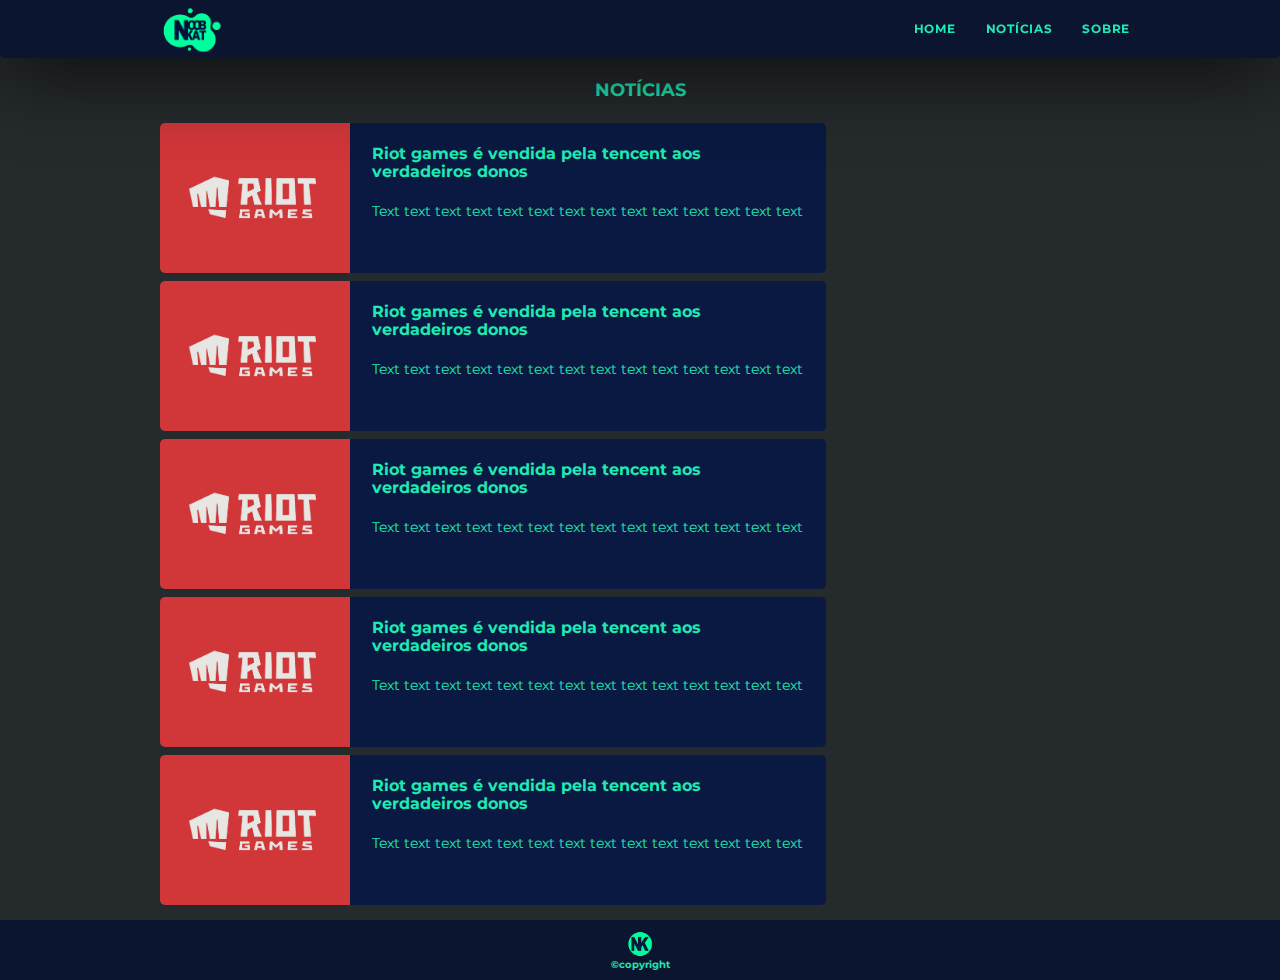
<file: blog/noticias.html>
<html lang="pt-br">
<head>
    <meta charset="UTF-8">
    <meta http-equiv="X-UA-Compatible" content="IE=edge">
    <meta name="viewport" content="width=device-width, initial-scale=1.0">
    <title>Noob Kat</title>
    <link rel="stylesheet" href="../assets/css/estilos.css">
    <link rel="preconnect" href="https://fonts.gstatic.com">
    <link href="https://fonts.googleapis.com/css2?family=Montserrat:ital,wght@0,400;0,700;1,400&display=swap" rel="stylesheet">
    <link rel="sortcut icon" href="../assets/img/Captura_de_tela_2021-04-08_152837-removebg-preview.png" type="image/x-icon" />
    
</head>
<body>
    <header class="cabecalho">
        <nav class="cabecalho__navegacao">
            <input class="cabecalho__home" type="checkbox" id="home">
            <label for="home">
                <div class="cabecalho__icon"></div>
                <div class="cabecalho__icon"></div>
                <div class="cabecalho__icon"></div>
            </label>
            <ul class="cabecalho__lista">
                <li class="cabecalho__item"><a class="cabecalho__link" href="../index.html">Home</a></li>
                <li class="cabecalho__item"><a class="cabecalho__link" href="#">Notícias</a></li>
                <li class="cabecalho__item"><a class="cabecalho__link" href="sobre.html">Sobre</a></li>
            
            </ul>
            <a href="../index.html"><img src="../assets/img/logo_NOOBKAT.svg" alt="" class="cabecalho__logo" data-img-cabecalho></a>

            <div class="back"></div>
        </nav>
    </header>
    <section class="noticias">
        <h1 class="noticia__titulo titulo--principal">Notícias</h1>
        <main class="noticias__todas">

            <article class="noticia__card">
                <img class="noticia__img" src="../assets/img/riot-logo.png" alt="Logo     Riot Games">
                <div class="noticia__texto">
                    <a class="link" href="posts/rito-vende-empresa-001.html"><h2 class="noticia__titulo">Riot games é vendida pela tencent aos verdadeiros donos</h2>
                    <h3 class="noticia__subtitulo">Text text text text text text text text text text text text text text</h3></a>
                </div>
                <div class="noticia__botoes">
                    <button class="noticia__botao">Valorant</button>
                </div>
            </article>

            <article class="noticia__card">
                <img class="noticia__img" src="../assets/img/riot-logo.png" alt="Logo     Riot Games">
                <div class="noticia__texto">
                    <a class="link" href="posts/rito-vende-empresa-001.html"><h2 class="noticia__titulo">Riot games é vendida pela tencent aos verdadeiros donos</h2>
                    <h3 class="noticia__subtitulo">Text text text text text text text text text text text text text text</h3>
                    </a>
                </div>
                <div class="noticia__botoes">
                    <button class="noticia__botao">Valorant</button>
                </div>
            </article>

            <article class="noticia__card">
                <img class="noticia__img" src="../assets/img/riot-logo.png" alt="Logo     Riot Games">
                <div class="noticia__texto">
                    <a class="link" href="posts/rito-vende-empresa-001.html"><h2 class="noticia__titulo">Riot games é vendida pela tencent aos verdadeiros donos</h2>
                    <h3 class="noticia__subtitulo">Text text text text text text text text text text text text text text</h3></a>
                </div>
                <div class="noticia__botoes">
                    <button class="noticia__botao">Valorant</button>
                </div>
            </article>

            <article class="noticia__card">
                <img class="noticia__img" src="../assets/img/riot-logo.png" alt="Logo     Riot Games">
                <div class="noticia__texto">
                    <a class="link" href="posts/rito-vende-empresa-001.html"><h2 class="noticia__titulo">Riot games é vendida pela tencent aos verdadeiros donos</h2>
                    <h3 class="noticia__subtitulo">Text text text text text text text text text text text text text text</h3></a>
                </div>
                <div class="noticia__botoes">
                    <button class="noticia__botao">Valorant</button>
                </div>
            </article>

            <article class="noticia__card">
                <img class="noticia__img" src="../assets/img/riot-logo.png" alt="Logo     Riot Games">
                <div class="noticia__texto">
                    <a class="link" href="posts/rito-vende-empresa-001.html"><h2 class="noticia__titulo">Riot games é vendida pela tencent aos verdadeiros donos</h2>
                    <h3 class="noticia__subtitulo">Text text text text text text text text text text text text text text</h3></a>
                </div>
                <div class="noticia__botoes">
                    <button class="noticia__botao">Valorant</button>
                </div>
            </article>
            
        </main>
    </section>
    <footer class="rodape">
        <img src="../assets/img/Captura_de_tela_2021-04-08_152837-removebg-preview.png" alt="" class="rodape__img">
        <h1 class="rodape__titulo">&copycopyright</h1>
    </footer>
</body>
</html>
</file>
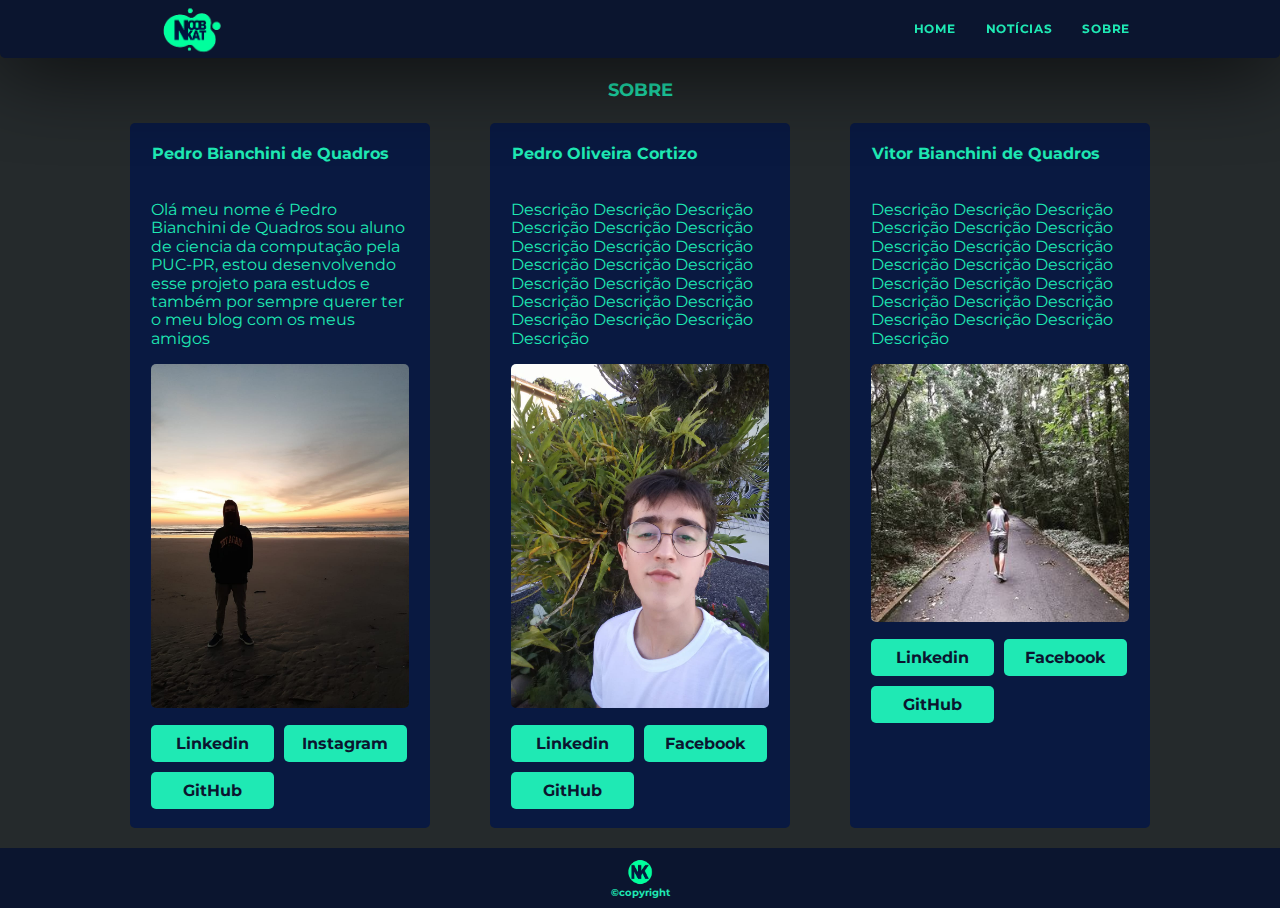
<file: blog/sobre.html>
<html lang="pt-br">
<head>
    <meta charset="UTF-8">
    <meta http-equiv="X-UA-Compatible" content="IE=edge">
    <meta name="viewport" content="width=device-width, initial-scale=1.0">
    <title>Noob Kat</title>
    <link rel="stylesheet" href="../assets/css/estilos.css">
    <link rel="preconnect" href="https://fonts.gstatic.com">
    <link href="https://fonts.googleapis.com/css2?family=Montserrat:ital,wght@0,400;0,700;1,400&display=swap" rel="stylesheet">
    <link rel="sortcut icon" href="../assets/img/Captura_de_tela_2021-04-08_152837-removebg-preview.png" type="image/x-icon" />
</head>
<body>
    <header class="cabecalho">
        <nav class="cabecalho__navegacao">
            <input class="cabecalho__home" type="checkbox" id="home">
            <label for="home">
                <div class="cabecalho__icon"></div>
                <div class="cabecalho__icon"></div>
                <div class="cabecalho__icon"></div>
            </label>
            <ul class="cabecalho__lista">
                <li class="cabecalho__item"><a class="cabecalho__link" href="../index.html">Home</a></li>
                <li class="cabecalho__item"><a class="cabecalho__link" href="noticias.html">Notícias</a></li>
                <li class="cabecalho__item"><a class="cabecalho__link" href="#">Sobre</a></li>
            
            </ul>
            <a href="../index.html"><img src="../assets/img/logo_NOOBKAT.svg" alt="" width="100px" height="78px" class="cabecalho__logo" data-img-cabecalho></a>

            <div class="back"></div>
        </nav>
    </header>
    <section class="sobre">
        <h1 class="sobre__titulo titulo--principal">Sobre</h1>

        <main class="sobre__pessoas">
            <article class="sobre__conteudo">
                <h2 class="sobre__titulo sobre__nome">Pedro Bianchini de Quadros</h2>
                <p class="sobre__discrição">Olá meu nome é Pedro Bianchini de Quadros sou aluno de ciencia da computação pela PUC-PR, estou desenvolvendo esse projeto para estudos e também por sempre querer ter o meu blog com os meus amigos</p>
                <img class="sobre__img" src="../assets/img/foto_pedro.png" alt="">
                <div class="sobre__botoes">
                    <button class="sobre__botao"><a class="sobre__link" href="https://www.linkedin.com/in/pedro-bianchini-de-quadros-desenvolvedor/" target="blank">Linkedin</a></button>
                    <button class="sobre__botao"><a class="sobre__link" href="https://www.instagram.com/pedrobiqua/" target="blank">Instagram</a></button>
                    <button class="sobre__botao"><a class="sobre__link" href="https://github.com/pedrobiqua" target="blank">GitHub</a></button>
                
            </article>

            <article class="sobre__conteudo">
                <h2 class="sobre__titulo sobre__nome">Pedro Oliveira Cortizo</h2>
                <p class="sobre__discrição">Descrição Descrição Descrição Descrição Descrição Descrição Descrição Descrição Descrição Descrição Descrição Descrição Descrição Descrição Descrição Descrição Descrição Descrição Descrição Descrição Descrição Descrição</p>
                <img class="sobre__img" src="../assets/img/peu_foto.jpeg" alt="">
                <div class="sobre__botoes">
                    <button class="sobre__botao"><a class="sobre__link" href="#">Linkedin</a></button>
                    <button class="sobre__botao"><a class="sobre__link" href="#">Facebook</a></button>
                    <button class="sobre__botao"><a class="sobre__link" href="#">GitHub</a></button>
                
            </article>

            <article class="sobre__conteudo">
                <h2 class="sobre__titulo sobre__nome">Vitor Bianchini de Quadros</h2>
                <p class="sobre__discrição">Descrição Descrição Descrição Descrição Descrição Descrição Descrição Descrição Descrição Descrição Descrição Descrição Descrição Descrição Descrição Descrição Descrição Descrição Descrição Descrição Descrição Descrição</p>
                <img class="sobre__img" src="../assets/img/exemplo.jpg" alt="">
                <div class="sobre__botoes">
                    <button class="sobre__botao"><a class="sobre__link" href="#">Linkedin</a></button>
                    <button class="sobre__botao"><a class="sobre__link" href="#">Facebook</a></button>
                    <button class="sobre__botao"><a class="sobre__link" href="#">GitHub</a></button>
                
            </article>
        </main>
    </section>
    <footer class="rodape">
        <img src="../assets/img/Captura_de_tela_2021-04-08_152837-removebg-preview.png" alt="" class="rodape__img">
        <h1 class="rodape__titulo">&copycopyright</h1>
    </footer>

</body>
</html>
</file>
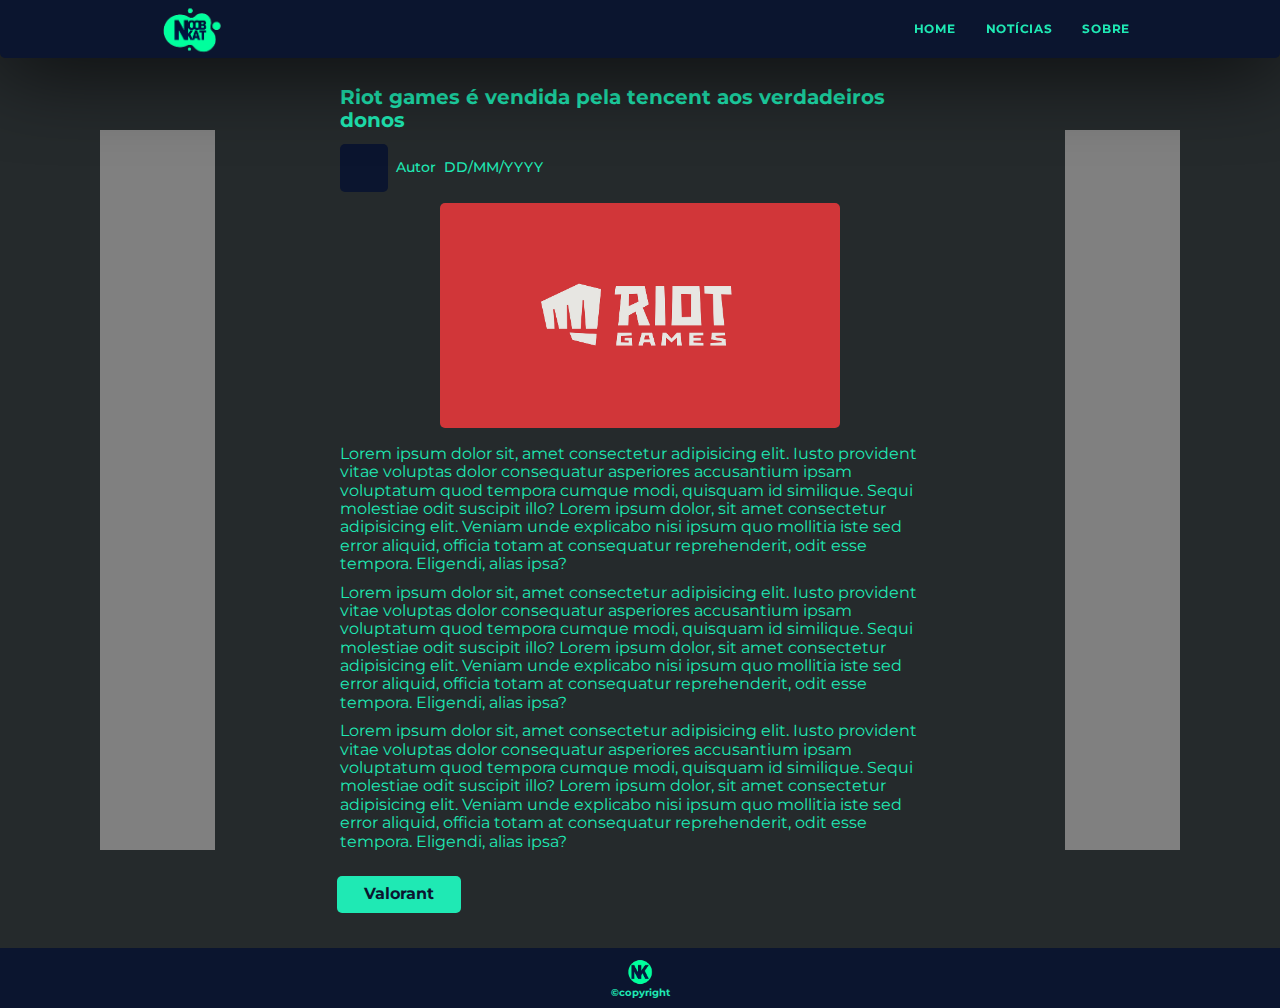
<file: blog/posts/rito-vende-empresa-001.html>
<html lang="pt-br">
<head>
    <meta charset="UTF-8">
    <meta http-equiv="X-UA-Compatible" content="IE=edge">
    <meta name="viewport" content="width=device-width, initial-scale=1.0">
    <title>Noob Kat</title>
    <link rel="stylesheet" href="../../assets/css/estilos.css">
    <link rel="preconnect" href="https://fonts.gstatic.com">
    <link href="https://fonts.googleapis.com/css2?family=Montserrat:ital,wght@0,400;0,700;1,400&display=swap" rel="stylesheet">
    <link rel="sortcut icon" href="../../assets/img/Captura_de_tela_2021-04-08_152837-removebg-preview.png" type="image/x-icon" />
</head>
<body>
    <header class="cabecalho">
        <nav class="cabecalho__navegacao">
            <input class="cabecalho__home" type="checkbox" id="home">
            <label for="home" data-homeBotao-cabecalho>
                <div class="cabecalho__icon"></div>
                <div class="cabecalho__icon"></div>
                <div class="cabecalho__icon"></div>
            </label>
            <ul class="cabecalho__lista">
                <li class="cabecalho__item"><a class="cabecalho__link" href="../../index.html">Home</a></li>
                <li class="cabecalho__item"><a class="cabecalho__link" href="../noticias.html">Notícias</a></li>
                <li class="cabecalho__item"><a class="cabecalho__link" href="../sobre.html">Sobre</a></li>
            
            </ul>
           <a href="../../index.html"><img src="../../assets/img/logo_NOOBKAT.svg" alt="" width="100px" height="78px" class="cabecalho__logo" data-img-cabecalho></a>

            <div class="back"></div>
        </nav>
    </header>
    <section class="materia">
        <h1 class="materia__titulo">Riot games é vendida pela tencent aos verdadeiros donos</h1>
        <div class="materia__info">
            <div class="materia__conjunto">
                <!--<img src="" alt="">--><div class="conjunto__img"></div> 
                <h3 class="conjunto__autor"><a class="conjunto__autor--link link" href="../sobre.html">Autor</a></h3>

            </div>
            <h3 class="materia__data">DD/MM/YYYY</h3>
        </div>
        <div class="anuncieAki--materia"></div>
        <img src="../../assets/img/riot-logo.png" alt="Logo Riot Games" class="materia__img">
        <p class="materia__texto">Lorem ipsum dolor sit, amet consectetur adipisicing elit. Iusto provident vitae voluptas dolor consequatur asperiores accusantium ipsam voluptatum quod tempora cumque modi, quisquam id similique. Sequi molestiae odit suscipit illo? Lorem ipsum dolor, sit amet consectetur adipisicing elit. Veniam unde explicabo nisi ipsum quo mollitia iste sed error aliquid, officia totam at consequatur reprehenderit, odit esse tempora. Eligendi, alias ipsa?</p>
        <p class="materia__texto">Lorem ipsum dolor sit, amet consectetur adipisicing elit. Iusto provident vitae voluptas dolor consequatur asperiores accusantium ipsam voluptatum quod tempora cumque modi, quisquam id similique. Sequi molestiae odit suscipit illo? Lorem ipsum dolor, sit amet consectetur adipisicing elit. Veniam unde explicabo nisi ipsum quo mollitia iste sed error aliquid, officia totam at consequatur reprehenderit, odit esse tempora. Eligendi, alias ipsa?</p>
        <p class="materia__texto">Lorem ipsum dolor sit, amet consectetur adipisicing elit. Iusto provident vitae voluptas dolor consequatur asperiores accusantium ipsam voluptatum quod tempora cumque modi, quisquam id similique. Sequi molestiae odit suscipit illo? Lorem ipsum dolor, sit amet consectetur adipisicing elit. Veniam unde explicabo nisi ipsum quo mollitia iste sed error aliquid, officia totam at consequatur reprehenderit, odit esse tempora. Eligendi, alias ipsa?</p>
        <div class="anuncieAki--materia2"></div>
        <div class="assunto">
            <button class="noticia__botao noticia__botao--artigo">Valorant</button>
        </div>
    </section>
    <footer class="rodape">
        <img src="../../assets/img/Captura_de_tela_2021-04-08_152837-removebg-preview.png" alt="" class="rodape__img">
        <h1 class="rodape__titulo">&copycopyright</h1>
    </footer>

</body>
</html>
</file>
<file: assets/css/estilos.css>
@charset "UTF-8";
/*! normalize.css v8.0.1 | MIT License | github.com/necolas/normalize.css */
/* Document
   ========================================================================== */
/**
 * 1. Correct the line height in all browsers.
 * 2. Prevent adjustments of font size after orientation changes in iOS.
 */
@import url(./variaveis/cores.css);
html {
  line-height: 1.15;
  /* 1 */
  -webkit-text-size-adjust: 100%;
  /* 2 */ }

/* Sections
   ========================================================================== */
/**
 * Remove the margin in all browsers.
 */
body {
  margin: 0; }

/**
 * Render the `main` element consistently in IE.
 */
main {
  display: block; }

/**
 * Correct the font size and margin on `h1` elements within `section` and
 * `article` contexts in Chrome, Firefox, and Safari.
 */
h1 {
  font-size: 2em;
  margin: 0.67em 0; }

/* Grouping content
   ========================================================================== */
/**
 * 1. Add the correct box sizing in Firefox.
 * 2. Show the overflow in Edge and IE.
 */
hr {
  box-sizing: content-box;
  /* 1 */
  height: 0;
  /* 1 */
  overflow: visible;
  /* 2 */ }

/**
 * 1. Correct the inheritance and scaling of font size in all browsers.
 * 2. Correct the odd `em` font sizing in all browsers.
 */
pre {
  font-family: monospace, monospace;
  /* 1 */
  font-size: 1em;
  /* 2 */ }

/* Text-level semantics
   ========================================================================== */
/**
 * Remove the gray background on active links in IE 10.
 */
a {
  background-color: transparent; }

/**
 * 1. Remove the bottom border in Chrome 57-
 * 2. Add the correct text decoration in Chrome, Edge, IE, Opera, and Safari.
 */
abbr[title] {
  border-bottom: none;
  /* 1 */
  text-decoration: underline;
  /* 2 */
  text-decoration: underline dotted;
  /* 2 */ }

/**
 * Add the correct font weight in Chrome, Edge, and Safari.
 */
b,
strong {
  font-weight: bolder; }

/**
 * 1. Correct the inheritance and scaling of font size in all browsers.
 * 2. Correct the odd `em` font sizing in all browsers.
 */
code,
kbd,
samp {
  font-family: monospace, monospace;
  /* 1 */
  font-size: 1em;
  /* 2 */ }

/**
 * Add the correct font size in all browsers.
 */
small {
  font-size: 80%; }

/**
 * Prevent `sub` and `sup` elements from affecting the line height in
 * all browsers.
 */
sub,
sup {
  font-size: 75%;
  line-height: 0;
  position: relative;
  vertical-align: baseline; }

sub {
  bottom: -0.25em; }

sup {
  top: -0.5em; }

/* Embedded content
   ========================================================================== */
/**
 * Remove the border on images inside links in IE 10.
 */
img {
  border-style: none; }

/* Forms
   ========================================================================== */
/**
 * 1. Change the font styles in all browsers.
 * 2. Remove the margin in Firefox and Safari.
 */
button,
input,
optgroup,
select,
textarea {
  font-family: inherit;
  /* 1 */
  font-size: 100%;
  /* 1 */
  line-height: 1.15;
  /* 1 */
  margin: 0;
  /* 2 */ }

/**
 * Show the overflow in IE.
 * 1. Show the overflow in Edge.
 */
button,
input {
  /* 1 */
  overflow: visible; }

/**
 * Remove the inheritance of text transform in Edge, Firefox, and IE.
 * 1. Remove the inheritance of text transform in Firefox.
 */
button,
select {
  /* 1 */
  text-transform: none; }

/**
 * Correct the inability to style clickable types in iOS and Safari.
 */
button,
[type="button"],
[type="reset"],
[type="submit"] {
  -webkit-appearance: button; }

/**
 * Remove the inner border and padding in Firefox.
 */
button::-moz-focus-inner,
[type="button"]::-moz-focus-inner,
[type="reset"]::-moz-focus-inner,
[type="submit"]::-moz-focus-inner {
  border-style: none;
  padding: 0; }

/**
 * Restore the focus styles unset by the previous rule.
 */
button:-moz-focusring,
[type="button"]:-moz-focusring,
[type="reset"]:-moz-focusring,
[type="submit"]:-moz-focusring {
  outline: 1px dotted ButtonText; }

/**
 * Correct the padding in Firefox.
 */
fieldset {
  padding: 0.35em 0.75em 0.625em; }

/**
 * 1. Correct the text wrapping in Edge and IE.
 * 2. Correct the color inheritance from `fieldset` elements in IE.
 * 3. Remove the padding so developers are not caught out when they zero out
 *    `fieldset` elements in all browsers.
 */
legend {
  box-sizing: border-box;
  /* 1 */
  color: inherit;
  /* 2 */
  display: table;
  /* 1 */
  max-width: 100%;
  /* 1 */
  padding: 0;
  /* 3 */
  white-space: normal;
  /* 1 */ }

/**
 * Add the correct vertical alignment in Chrome, Firefox, and Opera.
 */
progress {
  vertical-align: baseline; }

/**
 * Remove the default vertical scrollbar in IE 10+.
 */
textarea {
  overflow: auto; }

/**
 * 1. Add the correct box sizing in IE 10.
 * 2. Remove the padding in IE 10.
 */
[type="checkbox"],
[type="radio"] {
  box-sizing: border-box;
  /* 1 */
  padding: 0;
  /* 2 */ }

/**
 * Correct the cursor style of increment and decrement buttons in Chrome.
 */
[type="number"]::-webkit-inner-spin-button,
[type="number"]::-webkit-outer-spin-button {
  height: auto; }

/**
 * 1. Correct the odd appearance in Chrome and Safari.
 * 2. Correct the outline style in Safari.
 */
[type="search"] {
  -webkit-appearance: textfield;
  /* 1 */
  outline-offset: -2px;
  /* 2 */ }

/**
 * Remove the inner padding in Chrome and Safari on macOS.
 */
[type="search"]::-webkit-search-decoration {
  -webkit-appearance: none; }

/**
 * 1. Correct the inability to style clickable types in iOS and Safari.
 * 2. Change font properties to `inherit` in Safari.
 */
::-webkit-file-upload-button {
  -webkit-appearance: button;
  /* 1 */
  font: inherit;
  /* 2 */ }

/* Interactive
   ========================================================================== */
/*
 * Add the correct display in Edge, IE 10+, and Firefox.
 */
details {
  display: block; }

/*
 * Add the correct display in all browsers.
 */
summary {
  display: list-item; }

/* Misc
   ========================================================================== */
/**
 * Add the correct display in IE 10+.
 */
template {
  display: none; }

/**
 * Add the correct display in IE 10.
 */
[hidden] {
  display: none; }

h1 {
  margin: 0;
  font-size: 20px; }

h2 {
  margin: 0;
  font-size: 18px; }

h3 {
  margin: 0;
  font-size: 16px; }

html {
  font-family: 'Montserrat', sans-serif;
  color: var(--cor-da-letra); }

body {
  background: #252a2c; }

.link {
  color: var(--cor-da-letra);
  text-decoration: none; }

.titulo--master {
  text-transform: uppercase;
  margin: 28px 0; }

.noticias, .sobre, .home {
  display: flex;
  flex-direction: column;
  align-items: center; }

.noticia__titulo, .sobre__titulo, .home__titulo {
  padding: 22px 21px 22px 22px; }

.titulo--principal {
  margin-top: 100px;
  text-transform: uppercase; }

@media screen and (min-width: 1024px) {
  .titulo--principal {
    margin-top: 58px; }

  h1 {
    margin: 0;
    font-size: 18px; }

  h2 {
    margin: 0;
    font-size: 16px; }

  h3 {
    margin: 0;
    font-size: 14px; } }
/* Header*/
.cabecalho {
  background: var(--cor-do-card);
  position: fixed;
  top: 0;
  left: 0;
  filter: drop-shadow(0px 0px 45px #000000);
  border-radius: 0px 0px 5px 5px;
  height: 78px;
  width: 100vw;
  z-index: 1; }

/* icone haburger */
.cabecalho__icon:nth-child(1) {
  position: absolute;
  width: 37px;
  height: 4px;
  left: 15px;
  top: 30px;
  background: var(--cor-da-letra);
  border-radius: 2px; }

.cabecalho__icon:nth-child(2) {
  position: absolute;
  width: 37px;
  height: 4px;
  left: 15px;
  top: 37px;
  background: var(--cor-da-letra);
  border-radius: 2px; }

.cabecalho__icon:nth-child(3) {
  position: absolute;
  width: 37px;
  height: 4px;
  left: 15px;
  top: 44px;
  background: var(--cor-da-letra);
  border-radius: 2px; }

.cabecalho__lista {
  display: flex;
  height: 100%;
  margin: 0;
  padding: 0 6.5% 0 21.875%;
  justify-content: space-between;
  align-items: center;
  list-style: none;
  position: relative;
  top: -99px;
  transition: 00.2s; }

.cabecalho__link {
  text-decoration: none;
  color: var(--cor-da-letra);
  text-transform: uppercase;
  font-weight: bold;
  letter-spacing: 0.06em; }

.cabecalho__logo {
  position: relative;
  top: -78;
  left: calc(50vw - 49px);
  transition: 00.2s;
  width: 100px;
  height: 78px; }

/*Home boton*/
.cabecalho__home {
  display: none; }

.cabecalho__home:checked ~ ul {
  transform: translateY(99px);
  transition: 0.2s;
  z-index: 2; }

.cabecalho__home:checked ~ a {
  display: none;
  transition: 00.1s; }

.cabecalho__icon {
  z-index: 3; }

@media screen and (min-width: 1024px) {
  .cabecalho {
    height: 58px; }

  .cabecalho__navegacao label {
    display: none; }

  .cabecalho__logo {
    top: 0;
    left: 150;
    width: 80px;
    height: 58; }

  .cabecalho__lista {
    position: fixed;
    top: 0;
    right: 150;
    padding: 0; }

  .cabecalho__item {
    margin-left: 30px;
    text-align: center;
    font-size: 12px; } }
/* card de noticias */
.noticia__card, .home__card {
  display: grid;
  grid-template-areas: 'imagem' 'texto' 'botao';
  grid-template-columns: 300px;
  grid-template-rows: auto auto auto;
  margin: 0 auto 1.6rem 0; }

.noticia__card:last-child {
  margin-bottom: 75px; }

.noticia__img, .home__img {
  grid-area: "imagem";
  width: 100%;
  height: 100%;
  grid-column: 1/2;
  grid-row: 1/2;
  border-radius: 5px 5px 0 0; }

.noticia__texto, .home__texto {
  grid-area: 'texto';
  grid-column: 1/2;
  grid-row: 2/3;
  background: var(--cor-do-fundo); }

.noticia__subtitulo, .home__subtitulo {
  padding: 0px 21px 22px 22px;
  font-weight: normal; }

.noticia__botoes {
  grid-area: 'botao';
  grid-column: 1/2;
  grid-row: 4/5;
  background: var(--cor-do-fundo);
  padding: 0 21px 22px 22px; }

.noticia__botoes--pc {
  display: none; }

.noticia__botao {
  width: 124px;
  height: 37px;
  border: none;
  font-weight: bold;
  color: var(--cor-do-card);
  border-radius: 5px;
  background: var(--cor-da-letra); }

@media screen and (min-width: 768px) {
  .noticias__todas {
    display: flex;
    justify-content: center;
    flex-wrap: wrap;
    width: 75vw; }

  .noticia__card {
    margin-right: 0;
    margin: 0 30px 1.6rem 30px; } }
@media screen and (min-width: 1024px) {
  .noticias__todas {
    display: flex;
    flex-direction: column; }

  .noticia__card {
    display: flex;
    align-items: center;
    margin: 0 0.5rem 0.5rem 0; }

  .noticia__card:last-child {
    margin-bottom: 75px; }

  .noticia__img {
    object-fit: cover;
    width: 20%;
    height: 150px;
    border-radius: 5px 0px 0px 5px; }

  .noticia__texto {
    background: var(--cor-do-fundo);
    width: 50%;
    height: 150px;
    border-radius: 0px 5px 5px 0px; }

  .noticia__subtitulo {
    padding: 0px 21px 22px 22px;
    font-weight: normal; }

  .noticia__botoes {
    display: none; }

  .noticia__botoes--pc {
    display: flex;
    align-items: center;
    background: none;
    padding: 0 21px 22px 22px; }

  /*teste*/
  .anuncieAki {
    background: gray;
    position: absolute;
    top: 130px;
    right: 215px;
    width: 115px;
    height: 80vh;
    z-index: -1; } }
.materia {
  display: flex;
  flex-direction: column;
  align-items: center; }

.materia__titulo {
  margin: 0 0 11.5px 0;
  margin-top: calc(28px + 78px);
  font-size: 18px;
  width: 83.3%; }

.materia__info {
  display: flex;
  flex-direction: row;
  width: 83.3%;
  justify-content: space-between;
  align-items: center; }

.materia__conjunto {
  display: flex;
  align-items: center; }

.conjunto__autor--link {
  padding-left: 8px;
  font-weight: 500; }

.conjunto__img {
  background: var(--cor-do-card);
  border-radius: 5px;
  width: 48px;
  height: 48px; }

.materia__data {
  font-weight: 500; }

.materia__img {
  width: 83.3%;
  margin: 11.5px 0 11.5px 0;
  border-radius: 5px;
  object-fit: cover; }

.materia__texto {
  width: 83.3%;
  margin: 5px 0 5px 0; }

.assunto {
  margin-bottom: 95px; }

.assunto {
  display: flex;
  margin-top: 20px;
  width: min-content; }

.noticia__botao--artigo {
  margin-right: 10px; }

@media screen and (min-width: 768px) {
  .materia__img, .materia__texto, .materia__info, .materia__titulo {
    max-width: 46.875%; }

  .materia__titulo {
    font-size: 20px; }

  .materia__info {
    justify-content: start; }

  .materia__data {
    margin-left: 8px; } }
@media screen and (min-width: 1024px) {
  .assunto {
    width: 47.3%; }

  .materia__titulo {
    margin-top: calc(28px + 58px); }

  .materia__img {
    width: 400px; }

  .anuncieAki--materia {
    background: gray;
    position: absolute;
    top: 130px;
    right: 100px;
    width: 115px;
    height: 80vh;
    z-index: -1; }

  .anuncieAki--materia2 {
    background: gray;
    position: absolute;
    top: 130px;
    left: 100px;
    width: 115px;
    height: 80vh;
    z-index: -1; } }
.sobre__pessoas {
  display: flex;
  flex-direction: column;
  width: 80%; }

.sobre__conteudo {
  display: flex;
  flex-direction: column;
  align-items: center;
  background: var(--cor-do-fundo);
  border-radius: 5px;
  width: 100%;
  max-width: 360px;
  margin-bottom: 8.33vw; }

.sobre__conteudo:last-child {
  margin-bottom: 80px; }

.sobre__nome, .sobre__discrição, .sobre__img, .sobre__botoes {
  width: 86%; }

.sobre__nome {
  text-align: left; }

.sobre__img {
  border-radius: 5px; }

.sobre__botoes {
  display: flex;
  flex-wrap: wrap;
  margin: 17px 0 9px 0; }

.sobre__botao {
  background: var(--cor-da-letra);
  width: 47.6%;
  height: 37px;
  border: none;
  border-radius: 5px;
  margin-bottom: 10px; }

.sobre__botao:nth-child(1) {
  margin-right: 3.9%; }

.sobre__link {
  color: var(--cor-do-card);
  font-weight: bold;
  text-decoration: none;
  font-size: 16px; }

@media screen and (min-width: 1024px) {
  .sobre__pessoas {
    display: grid;
    grid-template-columns: 360px 360px;
    grid-template-rows: auto auto;
    margin: 0 auto;
    width: auto; }

  .sobre__conteudo {
    margin: 0 auto 40px auto;
    width: 300px; } }
@media screen and (min-width: 1275px) {
  .sobre__pessoas {
    display: grid;
    grid-template-columns: 360px 360px 360px;
    grid-template-rows: auto auto auto;
    margin: 0 auto;
    width: auto; }

  .sobre__conteudo {
    margin-bottom: 80px; } }
.carrosel {
  z-index: 0;
  position: relative; }

.home__card--padrao {
  display: none;
  grid-template-columns: 256px;
  grid-template-rows: 132px 175px auto;
  margin: 0;
  transition: 200ms; }

.ativado {
  display: grid; }

.carrosel__img {
  object-position: 0 0%;
  object-fit: cover; }

#conjunto__circulos {
  display: flex;
  width: 50px;
  justify-content: space-around;
  margin: 10px; }

.circulo {
  width: 10px;
  height: 10px;
  background-color: var(--cor-da-letra);
  border-radius: 100px; }

.selecionado {
  background-color: var(--cor-do-card); }

.home__titulo--discord {
  font-weight: bold;
  text-align: center; }

.discord {
  display: flex;
  flex-direction: column;
  align-items: center;
  margin-bottom: 75px; }

.discord__iframe {
  height: 400px;
  width: 80%; }

.botao__discord {
  background: var(--cor-da-letra);
  padding: 5px;
  border: none;
  border-radius: 5px;
  margin: 10px; }

.link__discord {
  font-weight: bold;
  font-size: 18px;
  text-decoration: none;
  color: var(--cor-do-card); }

@media screen and (min-width: 1024px) {
  .carrosel {
    z-index: 0;
    width: 70vw;
    display: flex;
    justify-content: space-around; }

  #conjunto__circulos {
    display: none; }

  .home__card--padrao {
    display: grid; }

  .home__texto {
    height: 150px; } }
body {
  position: relative; }

.rodape {
  display: flex;
  flex-direction: column;
  align-items: center;
  justify-content: center;
  width: 100%;
  height: 60px;
  background: var(--cor-do-card);
  position: absolute;
  bottom: 0;
  left: 0; }

.rodape__titulo {
  font-size: 10px; }

.rodape__img {
  height: 30px; }

/*# sourceMappingURL=estilos.css.map */
</file>
